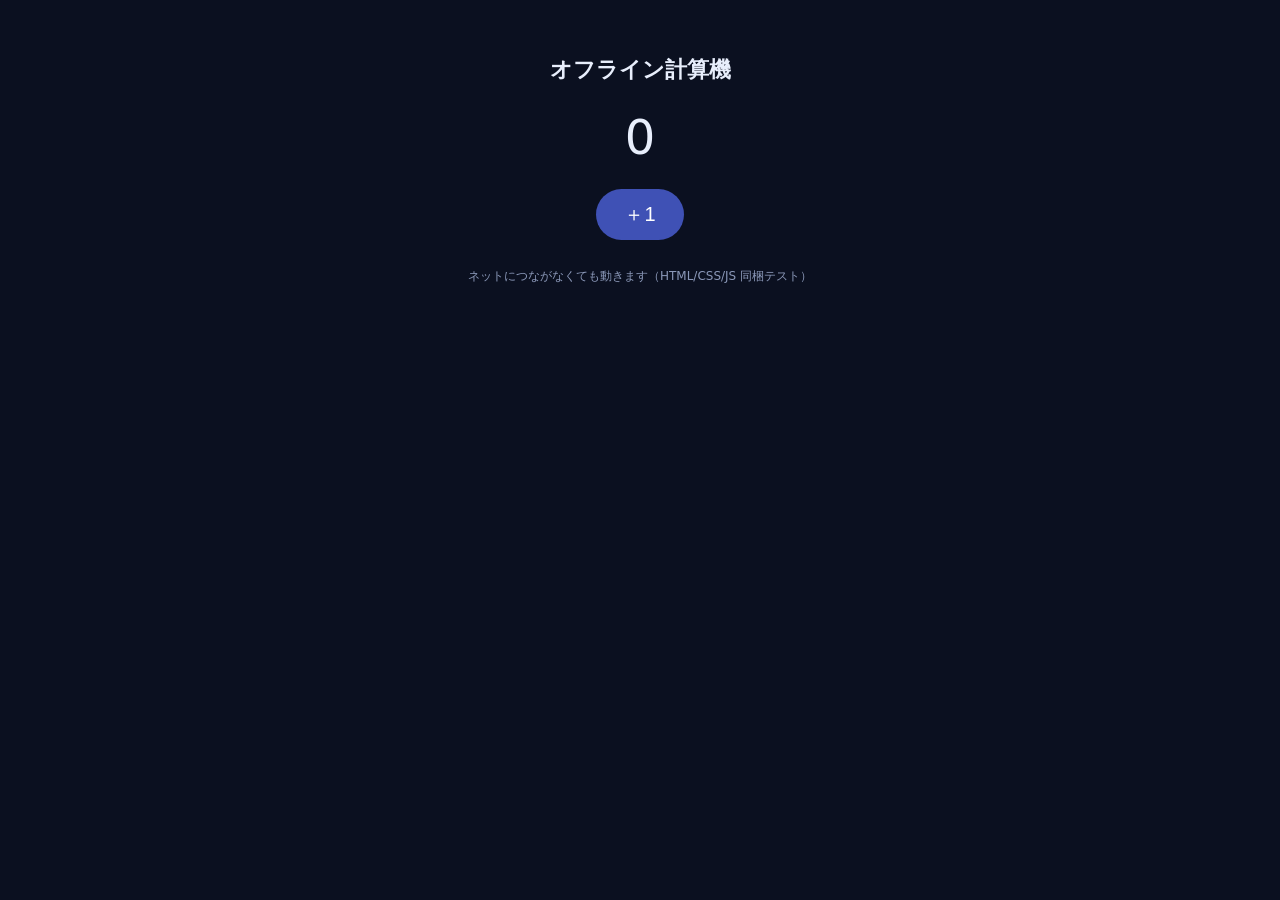
<file: template/tools/sample-web/index.html>
<!DOCTYPE html>
<html lang="ja">
<head>
  <meta charset="utf-8">
  <meta name="viewport" content="width=device-width, initial-scale=1">
  <title>オフライン計算機</title>
  <link rel="stylesheet" href="style.css">
</head>
<body>
  <h1>オフライン計算機</h1>
  <p id="out">0</p>
  <button onclick="add()">＋1</button>
  <p class="note">ネットにつながなくても動きます（HTML/CSS/JS 同梱テスト）</p>
  <script src="script.js"></script>
</body>
</html>
</file>
<file: template/tools/sample-web/style.css>
body {
  margin: 0;
  padding: 40px 20px;
  font-family: system-ui, sans-serif;
  background: #0b1020;
  color: #e8eefc;
  text-align: center;
}
h1 { font-size: 22px; }
#out { font-size: 48px; margin: 24px 0; }
button {
  font-size: 20px;
  padding: 12px 28px;
  border: 0;
  border-radius: 999px;
  background: #3f51b5;
  color: #fff;
}
.note { margin-top: 28px; font-size: 12px; color: #8b98b8; }
</file>
